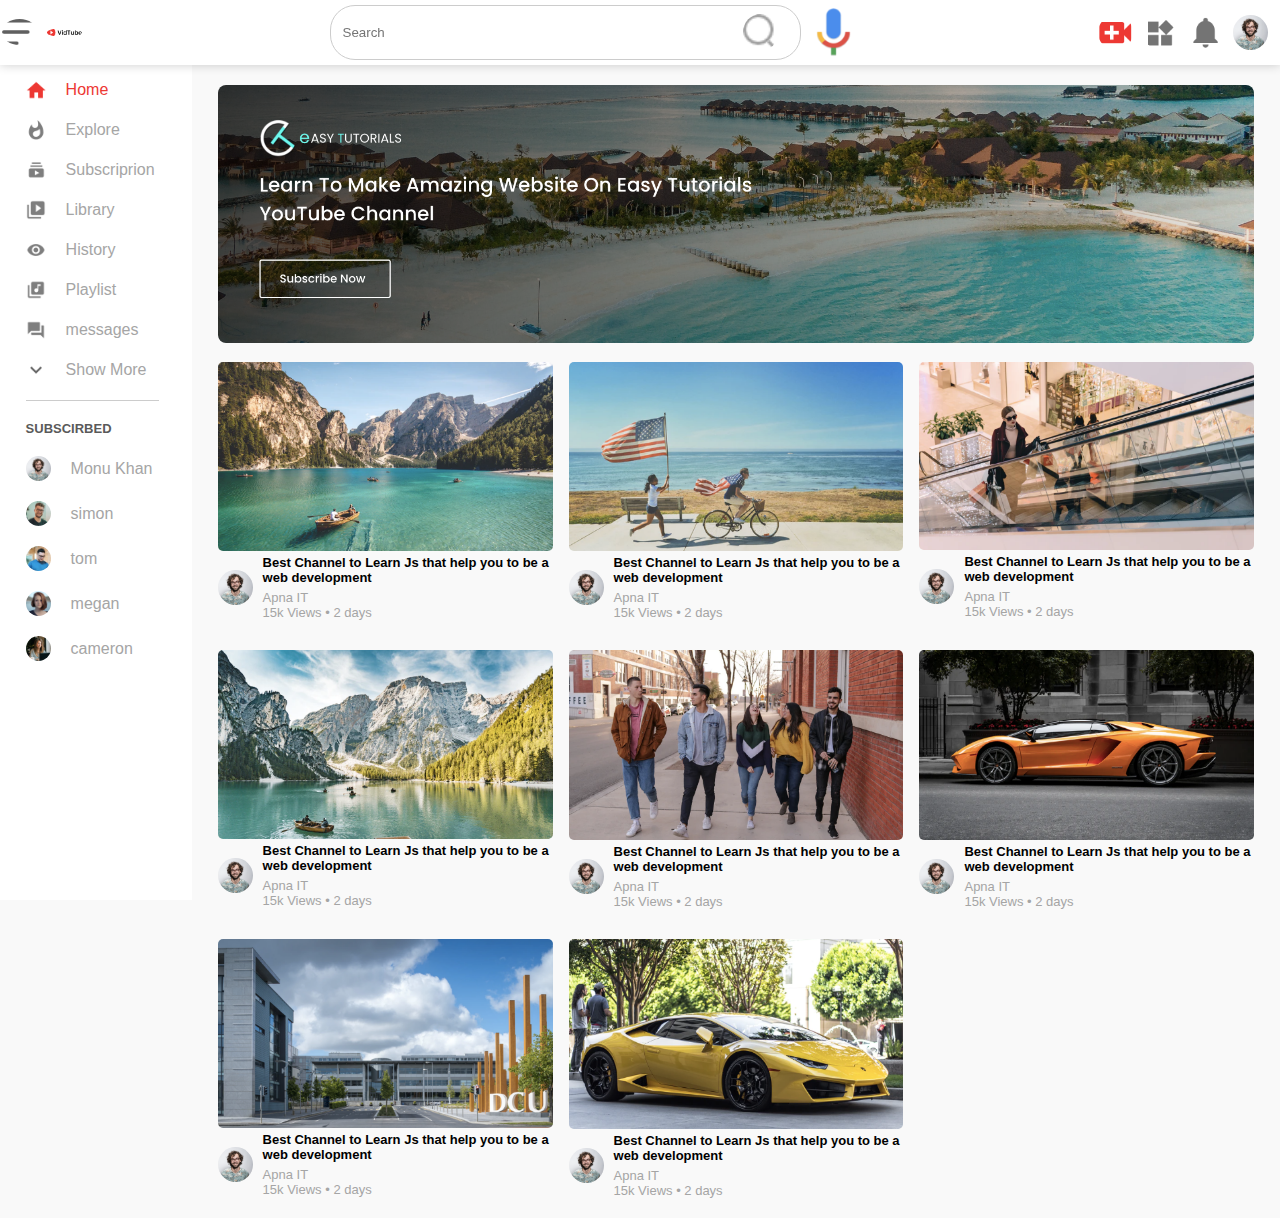
<file: index.html>
<!DOCTYPE html>
<html lang="en">
<head>
    <meta charset="UTF-8">
    <meta name="viewport" content="width=device-width, initial-scale=1.0">
    <title>KDS tube</title>
    <link rel="stylesheet" href="style.css">
</head>
<body>
    <nav class="flex-div">
        <div class="nav-left flex-div">
            <img src="images/menu.png" alt="" class="menu-icon ">
            <img src="images/logo.png" alt="" class="log">
        </div>

        <div class="nav-middle flex-div">
            <div class="search-box flex-div"> 
<input type="text" placeholder="Search">
<img src="images/search.png" alt="">
            </div>
            <img src="images/voice-search.png"  class="mic-icon">
        </div>
        <div class="nav-right flex-div">
            <img src="images/upload.png" alt="">
            <img src="images/more.png" alt="">
            <img src="images/notification.png" alt="">
            <img src="images/Jack.png" alt="" class="usericon">

        </div>

    </nav>
    <!-- nav tag is colse here  -->
    <!-- ------------------sidebar -->
    <div class="sidebar">
        <div class="shortcut-links">
            <a href=""><img src="images/home.png" alt=""><p>Home</p></a>
            <a href=""><img src="images/explore.png" alt=""><p>Explore</p></a>
            <a href=""><img src="images/subscriprion.png" alt=""><p>Subscriprion</p></a>
            <a href=""><img src="images/library.png" alt=""><p>Library</p></a>
            <a href=""><img src="images/history.png" alt=""><p>History</p></a>
            <a href=""><img src="images/playlist.png" alt=""><p>Playlist</p></a>
            <a href=""><img src="images/messages.png" alt=""><p>messages</p></a>
            <a href=""><img src="images/show-more.png" alt=""><p>Show More</p></a>
<hr>
            
            
        </div>
        <div class="suscirbe-list">
            <h3>SUBSCIRBED</h3>
            <a href=""><img src="images/Jack.png" alt=""><p>Monu Khan</p></a>
            <a href=""><img src="images/simon.png" alt=""><p>simon</p></a>
            <a href=""><img src="images/tom.png" alt=""><p>tom</p></a>
            <a href=""><img src="images/megan.png" alt=""><p>megan</p></a>
            <a href=""><img src="images/cameron.png" alt=""><p>cameron</p></a>


        </div>
    </div>
    <!-- ----------------main---------------- -->
    <div class="contaner">
        <div class="bannerr">
            <img src="images/banner.png" alt="">
        </div>
        <div class="list-container">
            <div class="vid-list">
                <a href="video.html"><img src="images/thumbnail1.png" class="thumbnail"></a>
                
                <div class="flex-div">
                    <img src="images/Jack.png" alt="">
                    <div class="vid-info">
                        <a href="video.html">Best Channel to Learn Js that help you to be a web development</a>
                        <p>Apna IT</p>
                        <p>15k Views  &bull; 2 days</p>
                    </div>
                </div>
            </div>
            <div class="vid-list">
                <a href=""><img src="images/thumbnail2.png" class="thumbnail"></a>
                
                <div class="flex-div">
                    <img src="images/Jack.png" alt="">
                    <div class="vid-info">
                        <a href="">Best Channel to Learn Js that help you to be a web development</a>
                        <p>Apna IT</p>
                        <p>15k Views  &bull; 2 days</p>
                    </div>
                </div>
            </div>
            <div class="vid-list">
                <a href=""><img src="images/thumbnail3.png" class="thumbnail"></a>
                
                <div class="flex-div">
                    <img src="images/Jack.png" alt="">
                    <div class="vid-info">
                        <a href="">Best Channel to Learn Js that help you to be a web development</a>
                        <p>Apna IT</p>
                        <p>15k Views  &bull; 2 days</p>
                    </div>
                </div>
            </div>
            <div class="vid-list">
                <a href=""><img src="images/thumbnail4.png" class="thumbnail"></a>
                
                <div class="flex-div">
                    <img src="images/Jack.png" alt="">
                    <div class="vid-info">
                        <a href="">Best Channel to Learn Js that help you to be a web development</a>
                        <p>Apna IT</p>
                        <p>15k Views  &bull; 2 days</p>
                    </div>
                </div>
            </div>
            <div class="vid-list">
                <a href=""><img src="images/thumbnail5.png" class="thumbnail"></a>
                
                <div class="flex-div">
                    <img src="images/Jack.png" alt="">
                    <div class="vid-info">
                        <a href="">Best Channel to Learn Js that help you to be a web development</a>
                        <p>Apna IT</p>
                        <p>15k Views  &bull; 2 days</p>
                    </div>
                </div>
            </div>
            <div class="vid-list">
                <a href=""><img src="images/thumbnail6.png" class="thumbnail"></a>
                
                <div class="flex-div">
                    <img src="images/Jack.png" alt="">
                    <div class="vid-info">
                        <a href="">Best Channel to Learn Js that help you to be a web development</a>
                        <p>Apna IT</p>
                        <p>15k Views  &bull; 2 days</p>
                    </div>
                </div>
            </div>
            <div class="vid-list">
                <a href=""><img src="images/thumbnail7.png" class="thumbnail"></a>
                
                <div class="flex-div">
                    <img src="images/Jack.png" alt="">
                    <div class="vid-info">
                        <a href="">Best Channel to Learn Js that help you to be a web development</a>
                        <p>Apna IT</p>
                        <p>15k Views  &bull; 2 days</p>
                    </div>
                </div>
            </div>
            <div class="vid-list">
                <a href=""><img src="images/thumbnail8.png" class="thumbnail"></a>
                
                <div class="flex-div">
                    <img src="images/Jack.png" alt="">
                    <div class="vid-info">
                        <a href="">Best Channel to Learn Js that help you to be a web development</a>
                        <p>Apna IT</p>
                        <p>15k Views  &bull; 2 days</p>
                    </div>
                </div>
            </div>
            
        </div>
    </div>
    <script src="script.js"></script>
</body>
</html>
</file>
<file: style.css>
*{
    margin:  0;
    padding: 0;
    font-family: 'poppons',sans-serif;
    box-sizing: border-box;
}
a{
    text-decoration: none;
    color: #a5a5a5;
}
img{
    cursor: pointer;
}
.flex-div{
    display: flex;
    align-items: center;

}
nav{
    padding: 5px 2px;
    justify-content: space-between;
    box-shadow: 0 0 10px rgba(0, 0, 0, 0.2);
    background: #ffff;
    position: sticky;
    top: 0;
    z-index: 10;
}
.nav-right img{
width: 25px;
margin-right: 25px;
}
.usericon{
    width: 35px;
    border-radius: 50%;
    margin-right: 0;
}
.menu-icon{
    width: 22px;
    margin-right: 20px;

}
.nav-left logo{
    width: 5px;
}
.mic-icon{
    width: 16px;

}
.search-box{
    border: 1px solid #ccc;
    margin-right: 15px;
    padding: 8px 12px;
    border-radius: 25px;
}
.search-box input{
    width: 400px;
    border: 0;
    outline: 0;
    background: transparent;
}
.search-box img{
    width: 15px;

}
/* --------------------sidebar */
.sidebar{
    background: #fff;
    width: 15%;
    height: 100vh;
    position: fixed;
    top: 0;
    padding-left: 2%;
    padding-top: 80px;
}
.shortcut-links a img{
    width: 20px;
    margin-right: 20px;

}
.shortcut-links a {
    display: flex;
    align-items: center;
    margin-bottom: 20px;
    width: fit-content;
    flex-wrap: wrap;

}
.shortcut-links a:first-child{
    color: #ed3833;
}
.sidebar hr{
    border: 0;
    height: 1px;
    background: #ccc;
        width: 80%;
}
.suscirbe-list h3{
    font-size: 13px;
    margin:20px 0 ;
    color: #5a5a5a;
}
.suscirbe-list a{
    display: flex;
    align-items: center;
    margin-bottom: 20px;
    width: fit-content;
    flex-wrap: wrap;

}
.suscirbe-list a img{
    width: 25px;
    border-radius: 50%;
    margin-right: 20px;
}
.samll-sidebar{
width: 5%;
}
.samll-sidebar a p{
    display: none;
}
.samll-sidebar h3{
        display: none;
}
.samll-sidebar hr{
    width: 50%;
    margin-bottom: 25px;
}
/* -----------main---------------- */
.contaner{
    background: #f9f9f9;
    padding-left: 17%;
    padding-right: 2%;
    padding-top:20px;
    padding-bottom: 20px;

}
.large-contaner{
    padding-left: 7%;
}
.bannerr{
    width: 100%;
}
.bannerr img{
    width: 100%;
    border-radius: 8px;

}
.list-container{
    display: grid;
    grid-template-columns: repeat(auto-fit,minmax(250px,1fr));
    grid-column-gap: 16px;
    grid-row-gap:30px;
margin-top: 15px;
}
.vid-list .thumbnail{
    width: 100%;
    border-radius: 5px;


}
.vid-list.flex-div{
    align-items: flex-start;
    margin-top: 7px;
}
.flex-div img{
    width: 35px;
    margin-right: 10px;
    border-radius: 50%;
}
.vid-info{
    color: #a5a5a5;
    font-size:13px;

}
.vid-info a{
    color: #000;
    font-weight: 600;
    display: block;
    margin-bottom: 5px;
}
@media(max-width: 900px){
    .menu-icon{
        display:none;
    }
    .sidebar{
        display:none;
    }
    .contaner,.large-contaner{
        padding-left: 5px;
        padding-right: 5px;
    }
    .nav-right img{
        display: none;
    }
    .nav-right .user-icon{
        display: block;
        width: 30px;
    }
    nav-middle.search-box input{
        width: 100px;
    }
    .nav-middle .mic-icon{
        display: none;
    }
    .logo{
        width: 90px;
    }
}
/* -------------------------video---- */

.paly-contaner{
padding-left: 2%;

}
.row{
    display: flex;
    justify-content: space-between;
    flex-wrap: wrap;

}
.play-video{
    flex-basis: 69%;

}
.right-sidebar{
    flex-basis: 30%;

}
.play-video video{
    width: 100%;
}
.side-video
{
    display: flex;
    justify-content: space-between;
    margin-bottom: 8px;
}
.side-video img{

        width: 100%;
}
.side-video .samll-thumbmail{
    flex-basis: 49%;
}
.side-video.with-info{
    flex-basis: 49%;
}
    .play-video .tags a{
        color: #0000ff;
        font-size: 13px;

    }
    .play-video h3{
        font-weight: 600;
        font-size: 22px;
    }
    .play-video-info{
        display: flex;
        align-items: center;
        justify-content: space-between;
        flex-wrap: wrap;
        margin-top: 10px;
        font-size: 14px;
        color: #a5a5a5;
    }
    .play-video-info a img{
        width: 20px;
        margin-right: 8px;

    }
    .play-video-info a{
        display: inline-flex;
        align-items: center;
        margin-left: 15px;

    }
    .play-video hr{
        border:0;
        height: 1px;
        background: #ccc;
        margin: 10px;
    }
    .public{
        display: flex;
        align-items: center;
        margin-top: 20px;
    }
    .public div{
        flex: 1;
        line-height: 18px;

    }
    .public img{
        width: 40px;
        border-radius: 50px;
        margin-right: 15px;
    }
    .public div{
        color: #000;
        font-weight: 600;
        font-size: 18px;
    }
    .public div span{
        font-size: 13px;
        color: #a5a5a5;
    }
    .public button{
        background: #ed3833;
        color: #fff;
        padding: 8px 30px;
        border: 0;
        outline: 0;
        border-radius: 4px;
        cursor: pointer;
    }
    .vid-discription{
        padding-left: 55px;
        margin:50px 0;

    }
    .vid-discription p{
        font-size: 14px;
        margin-bottom: 4px;
        color: #a5a5a5 ;
    }
    .vid-discription h4{
        font-size: 14px;
        color: #a5a5a5;
        margin-top: 15px;

    }
    .add-comment{
        display: flex;
        align-items: center;
        margin: 30px 0;
    }
    .add-comment img{
        width: 35px;
        border-radius: 50px;
        margin-right: 15px;

    }
    .add-comment input{
        border: 0;
        outline: 0;
        border-bottom: 1px solid #ccc;
        width: 100%;
        padding-top: 10px;
        background: transparent;
    }
    .old-comment{
        display: flex;
        align-items: center;
        margin: 20px 0;

    }
    .old-comment img{
        border-radius: 50px;
        width: 35px;
        margin-right: 15px;
    }
    .old-comment h3{
        font-size: 14px;
        margin-bottom: 2px;   

    }
    .old-comment h3 span{
        font-size: 14px;
        color: #a5a5a5;
        font-weight: 500;
        margin-left: 8px;
    }
    .comment-action{
        display: flex;
        align-items: center;
        margin: 8px 0;
        font-size: 14px;

    }
    .comment-action img{
        border-radius: 0;
        width: 20px;
        margin-right: 5px;
    }
    .comment-actionv span{
        margin-right: 20px;
        color: #a5a5a5;
    }
    .comment-action a{
        color: #0000ff;
    }
    @media (max-width:900px){
        .play-video{
            flex-basis: 100%;
        }
        .right-sidebar{
            flex-basis: 100%;
        }
        .paly-contaner{
            padding-left : 5px;
        }
       .vid-discription{
        padding-left: 0;
       }
       .play-video-info a{
        margin-left: 0;
        margin-right: 15px;
        margin-top: 15px;
       } 
    }
</file>
